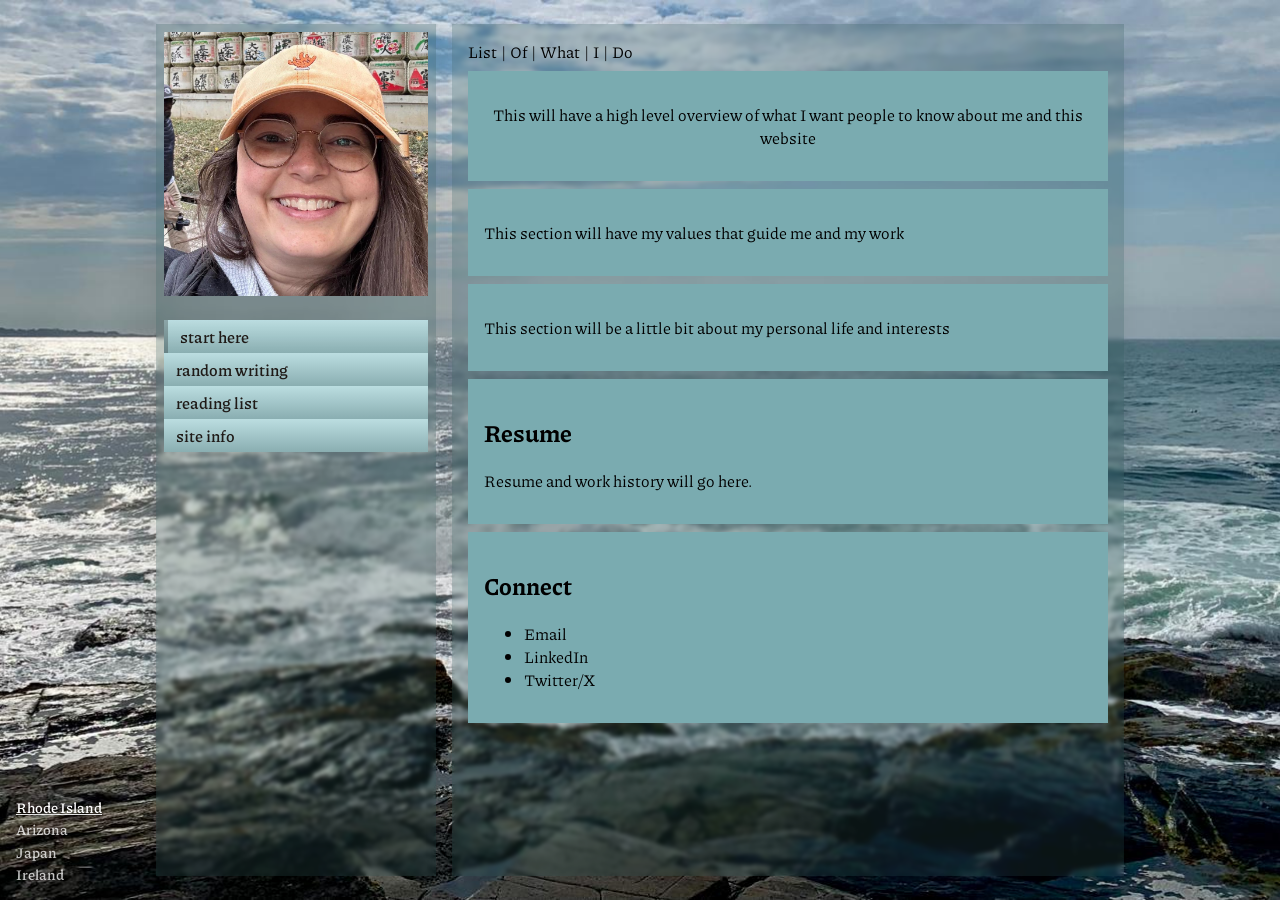
<file: index.html>
<!DOCTYPE html>
<html lang="en">
  <head>
    <meta charset="UTF-8" />
    <meta name="viewport" content="width=device-width, initial-scale=1.0" />
    <title>Sophia McConnell</title>
    <link rel="icon" id="favicon" href="data:image/svg+xml,<svg xmlns='http://www.w3.org/2000/svg' viewBox='0 0 100 100'><text y='.9em' font-size='90'>🌊</text></svg>" />
    <link rel="preconnect" href="https://fonts.googleapis.com" />
    <link rel="preconnect" href="https://fonts.gstatic.com" crossorigin />
    <link href="https://fonts.googleapis.com/css2?family=Piazzolla:ital,opsz,wght@0,8..30,300..900;1,8..30,300..900&display=swap" rel="stylesheet" />
    <link rel="stylesheet" href="style.css" />
  </head>
  <body>
    <script src="js/theme.js"></script>
    <div id="theme-overlay"></div>
    <div id="dolphin">🐬</div>
    <div id="snake">🐍</div>
    <div class="layout">
      <aside class="sidebar">
        <header>
          <img src="assets/images/headshot_photo.jpeg" alt="Sophia McConnell" />
        </header>
        <nav aria-label="Primary">
          <ul>
            <li>
              <a href="#" class="nav-header" data-section="start-here"
                >start here</a
              >
            </li>
            <li>
              <a href="#" class="nav-sub" data-section="random-writing"
                >random writing</a
              >
            </li>
            <li>
              <a href="#" class="nav-sub" data-section="reading-list"
                >reading list</a
              >
            </li>
            <li>
              <a href="#" class="nav-sub" data-section="site-info"
                >site info</a
              >
            </li>
          </ul>
        </nav>
      </aside>
      <main>
        <!-- ======================== START HERE PAGE ========================== -->
        <section id="start-here" class="start-here-layout">
          <nav class="start-nav" aria-label="Start Here Quick Links">
            <ul>
              <li><a href="javascript:void(0)">List</a></li>
              <li><span>|</span></li>
              <li><a href="javascript:void(0)">Of</a></li>
              <li><span>|</span></li>
              <li><a href="javascript:void(0)">What</a></li>
              <li><span>|</span></li>
              <li><a href="javascript:void(0)">I</a></li>
              <li><span>|</span></li>
              <li><a href="javascript:void(0)">Do</a></li>
            </ul>
          </nav>
          <div class="start-intro card">
            <p>
              This will have a high level overview of what I want people to know
              about me and this website
            </p>
          </div>
          <div class="card">
            <p>
              This section will have my values that guide me and my work
            </p>
          </div>
          <div class="card">
            <p>
              This section will be a little bit about my personal life and
              interests
            </p>
          </div>
          <div class="card">
            <h2>Resume</h2>
            <p>
              Resume and work history will go here.
            </p>
          </div>
          <div class="card">
            <h2>Connect</h2>
            <ul>
              <li>Email</li>
              <li>LinkedIn</li>
              <li>Twitter/X</li>
            </ul>
          </div>
        </section>
        <section id="random-writing" class="hidden post-index-layout">
          <a class="post-card card" href="posts/mandarin-seasons.html">
            <span class="post-meta">April 2026</span>
            <h2 class="post-title">Mandarin characters for the seasons</h2>
            <p class="post-desc">Four characters, each a small theory of a season.</p>
          </a>
        </section>
        <section id="reading-list" class="hidden card">
          <h1>Reading List</h1>
          <h2>2026</h2>
          <ul>
            <li><a href="https://www.thriftbooks.com/w/sam-walton-made-in-america-by-sam-walton-john-huey/253711/?resultid=6e76dca4-f247-4623-abb2-28ba433aca56#edition=2142716&idiq=6075499" target="_blank">Sam Walton: Made in America</a></li>
          </ul>
          <h2>2025</h2>
          <ul>
            <li><a href="https://www.thriftbooks.com/w/atomic-habits-an-easy--proven-way-to-build-good-habits--break-bad-ones_james-clear/19493521/?resultid=1ff40f88-7bc0-4080-b428-f48da51168ec#edition=20707871&idiq=30011917" target="_blank">Atomic Habits</a></li>
            <li><a href="https://www.thriftbooks.com/w/so-good-they-cant-ignore-you-why-skills-trump-passion-in-the-quest-for-work-you-love_cal-newport/323231/?resultid=ec074b6d-36e4-49c2-bd5e-d216b1a62537#edition=20602821&idiq=45175486" target="_blank">So Good They Can't Ignore You</a></li>
            <li><a href="https://www.thriftbooks.com/w/the-elements-of-eloquence-secrets-of-the-perfect-turn-of-phrase/9158620/?resultid=465f9572-30e0-4b3f-8c1a-dca1c60c0ab4#edition=8452178&idiq=6805666" target="_blank">The Elements of Eloquence: Secrets of the Perfect Turn of Phrase</a></li>
            <li><a href="https://www.thriftbooks.com/w/crossing-the-chasm-marketing-and-selling-high-tech-products-to-mainstream-customers_geoffrey-a-moore/246683/?resultid=a55cdada-ba8d-48cb-aacf-89fb0d6069f3#edition=2709732&idiq=2902363" target="_blank">Crossing the Chasm: Marketing and Selling Disruptive Products to Mainstream Customers</a></li>
          </ul>
        </section>
        <section id="site-info" class="hidden card">
          <h1>Site Info</h1>
          <p>
            This site is a home for my work, writing, and interests, and this
            section will eventually explain what it includes and how it was
            built.
          </p>
        </section>
      </main>
    </div>

    <!-- Location switcher — fixed to bottom-left corner -->
    <nav class="location-switcher" aria-label="Location themes">
      <button data-theme="theme-rhode-island">Rhode Island</button>
      <button data-theme="theme-arizona">Arizona</button>
      <button data-theme="theme-japan">Japan</button>
      <button data-theme="theme-ireland">Ireland</button>
    </nav>

    <script src="js/main.js"></script>
  </body>
</html>
</file>
<file: style.css>
/* ── Theme variables ───────────────────────────────────────────────────────
   Each theme defines these four properties. The defaults below are the
   fallback when no theme is active (plain green, no photo).
   ───────────────────────────────────────────────────────────────────────── */
:root {
  --bg-color:       #7a9e7e;
  --bg-image:       none;
  --panel-bg:       #cab49b40;
  --card-bg:        #cab49b;
  --nav-sub-bg:     #e8c9a0;
  --nav-sub-hover:  #d4a87a;
  --nav-sub-active: #c1583a;
}

/* Rhode Island — coastal greens/blues */
body.theme-rhode-island {
  --bg-color:         #3a6b6e;
  --bg-image:         url("assets/images/bg-rhode-island.jpeg");
  --panel-bg:         #2b4f5240;
  --card-bg:          #7aabb0;
  --nav-sub-bg:       #a8d4d8;
  --nav-sub-hover:    #84bcc2;
  --nav-sub-active:   #2b6b72;
}

/* Arizona — warm desert */
body.theme-arizona {
  --bg-color:         #b5651d;
  --bg-image:         url("assets/images/bg-arizona.jpeg");
  --panel-bg:         #6b2d0040;
  --card-bg:          #d4956a;
  --nav-sub-bg:       #e8c4a0;
  --nav-sub-hover:    #d4a87a;
  --nav-sub-active:   #a0430f;
}

/* Japan — soft cherry blossom */
body.theme-japan {
  --bg-color:         #6b5b6e;
  --bg-image:         url("assets/images/bg-japan.jpeg");
  --panel-bg:         #3d2b4040;
  --card-bg:          #c8a8c0;
  --nav-sub-bg:       #e8cce0;
  --nav-sub-hover:    #d4a8c4;
  --nav-sub-active:   #8b5a7a;
}

/* Ireland — deep greens */
body.theme-ireland {
  --bg-color:         #2d5a27;
  --bg-image:         url("assets/images/bg-ireland.jpeg");
  --panel-bg:         #1a3d1640;
  --card-bg:          #6a9e62;
  --nav-sub-bg:       #b0d4a8;
  --nav-sub-hover:    #8cbc82;
  --nav-sub-active:   #2d6b24;
}

/* ── Reset ─────────────────────────────────────────────────────────────── */
* {
  box-sizing: border-box;
}

.hidden {
  display: none !important;
}

a,
a:visited,
a:hover,
a:active {
  color: inherit;
}

html,
body {
  height: 100%;
  margin: 0;
  overflow: hidden; /* page itself never scrolls — panels handle their own scroll */
}

/* ── Body / background ─────────────────────────────────────────────────── */
body {
  font-family: 'Piazzolla', serif;
  background-color: var(--bg-color);
  background-image: var(--bg-image);
  background-attachment: fixed;
  background-size: cover;
  background-position: center;
  background-repeat: no-repeat;
  transition: background-color 0.3s ease;
}

/* ── Layout ────────────────────────────────────────────────────────────── */
.layout {
  display: flex;
  max-width: 1000px;
  height: 100vh;        /* exactly fills the viewport — no more, no less */
  margin: 0 auto;
  padding: 1.5rem 1rem; /* breathing room around the panels */
  gap: 1rem;
}

/* ── Sidebar ───────────────────────────────────────────────────────────── */
.sidebar {
  width: 280px;
  overflow-y: auto;   /* sidebar can scroll internally if nav items overflow */
  padding: 0.5rem;
  background: var(--panel-bg);
  backdrop-filter: blur(2px);
  box-shadow: 0 10px 30px rgba(0, 0, 0, 0.08);
  transition: background 0.4s ease;
}

.sidebar header {
  margin-bottom: 1.5rem;
}

.sidebar header img {
  display: block;
  width: 100%;
  aspect-ratio: 1 / 1;
  object-fit: cover;
  max-width: 100%;
}

.sidebar nav ul {
  list-style: none;
  margin: 0;
  padding: 0;
}

.sidebar nav a {
  display: block;
  width: 100%;
  padding: 5px 12px;
  text-decoration: none;
  color: #1f1a17;
  cursor: pointer;
  font-weight: 600;
  background-color: var(--nav-sub-bg);
  background-image: linear-gradient(
    to bottom,
    rgba(255, 255, 255, 0.22),
    rgba(0, 0, 0, 0.18)
  );
  transition: background-color 0.4s ease;
}

.sidebar nav a:hover {
  background-color: var(--nav-sub-hover);
  background-image: linear-gradient(
    to bottom,
    rgba(255, 255, 255, 0.12),
    rgba(0, 0, 0, 0.25)
  );
}

.nav-header.active,
.nav-sub.active {
  border-left: 4px solid rgba(0, 0, 0, 0.25);
}

/* ── Main content panel ────────────────────────────────────────────────── */
main {
  flex: 1;
  overflow-y: auto;   /* scrolls only when content is taller than the panel */
  padding: 1rem;
  background: var(--panel-bg);
  backdrop-filter: blur(2px);
  box-shadow: 0 10px 30px rgba(0, 0, 0, 0.08);
  transition: background 0.4s ease;
}

.card {
  background: var(--card-bg);
  padding: 1rem;
  transition: background-color 0.4s ease;
}

.card h1:first-child {
  margin-top: 0;
}

.start-here-layout:not(.hidden) {
  display: flex;
  flex-direction: column;
  gap: 0.5rem;
}

.start-nav ul {
  display: flex;
  flex-wrap: wrap;
  gap: 0.25rem;
  list-style: none;
  margin: 0;
  padding: 0;
}

.start-nav a {
  color: inherit;
  text-decoration: none;
}

#reading-list ul {
  list-style: none;
  padding: 0;
  margin: 0;
}

.start-intro {
  max-width: 42rem;
  text-align: center;
  align-self: center;
}

/* ── Post index (random writing section) ──────────────────────────────── */
.post-index-layout:not(.hidden) {
  display: flex;
  flex-direction: column;
  gap: 0.5rem;
}

.post-card {
  display: block;
  text-decoration: none;
  transition: filter 0.2s ease;
}

.post-card:hover {
  filter: brightness(1.06);
}

.post-meta {
  display: block;
  font-size: 0.8rem;
  opacity: 0.65;
  margin-bottom: 0.2rem;
}

.post-title {
  margin: 0 0 0.3rem;
  font-size: 1.15rem;
}

.post-desc {
  margin: 0;
  font-size: 0.95rem;
  font-style: italic;
  opacity: 0.85;
}

/* ── Post page (individual post layout) ───────────────────────────────── */
.post-page {
  max-width: 640px;
  margin: 2rem auto;
  padding: 2rem;
  background: var(--card-bg);
  box-shadow: 0 10px 30px rgba(0, 0, 0, 0.08);
  transition: background-color 0.4s ease;
}

.post-back {
  display: inline-block;
  font-size: 0.9rem;
  font-weight: 600;
  text-decoration: none;
  margin-bottom: 1.5rem;
  opacity: 0.75;
  transition: opacity 0.2s ease;
}

.post-back:hover {
  opacity: 1;
}

.post-page article h1 {
  margin-top: 0.25rem;
  margin-bottom: 0.25rem;
}

.post-page article time {
  font-size: 0.85rem;
  opacity: 0.65;
  display: block;
  margin-bottom: 1.5rem;
}

.post-page article p {
  line-height: 1.7;
}

/* ── Theme crossfade overlay ───────────────────────────────────────────── */
#theme-overlay {
  position: fixed;
  inset: 0;
  z-index: 1000;
  background-size: cover;
  background-position: center;
  background-attachment: fixed;
  background-repeat: no-repeat;
  opacity: 0;
  transition: opacity 0.3s ease;
  pointer-events: none;
}

/* ── Location switcher ─────────────────────────────────────────────────── */
.location-switcher {
  position: fixed;
  bottom: 1rem;
  left: 1rem;
  display: flex;
  flex-direction: column;
  gap: 0.15rem;
  z-index: 100;
}

.location-switcher button {
  background: none;
  border: none;
  padding: 0;
  font-family: inherit;
  font-size: 0.9rem;
  font-weight: 600;
  color: #fff;
  text-shadow: 0 1px 3px rgba(0, 0, 0, 0.6);
  cursor: pointer;
  text-align: left;
  transition: opacity 0.2s ease;
  opacity: 0.75;
}

.location-switcher button:hover {
  opacity: 1;
}

.location-switcher button.active {
  opacity: 1;
  text-decoration: underline;
}

/* ── Responsive ────────────────────────────────────────────────────────── */
@media (max-width: 767px) {
  html,
  body {
    overflow: auto; /* restore normal page scroll on mobile */
  }

  .layout {
    flex-direction: column;
    height: auto;
    padding: 1rem 0.5rem;
  }

  .sidebar {
    width: 100%;
    height: auto;
    overflow-y: visible;
  }

  .sidebar header img {
    max-width: 220px;
  }

  main {
    flex: none;
    height: auto;
    overflow-y: visible;
    padding: 1.5rem;
  }

  .sidebar nav a {
    width: 100%;
  }

  .location-switcher {
    bottom: 0.5rem;
    left: 0.5rem;
  }
}

/* ── Dolphin easter egg ───────────────────────────────────────────────────── */
#dolphin {
  position: fixed;
  top: 1rem;
  left: 1rem;
  font-size: 2.5rem;
  opacity: 0;
  transition: opacity 0.5s ease;
  pointer-events: none;
  z-index: 1000;
}

#dolphin.visible {
  opacity: 1;
}

/* ── Snake easter egg ────────────────────────────────────────────────────── */
@keyframes slither {
  from { transform: translateX(-5rem); }
  to   { transform: translateX(100vw); }
}

#snake {
  position: fixed;
  bottom: 2rem;
  left: 0;
  font-size: 2.5rem;
  pointer-events: none;
  z-index: 1000;
  transform: translateX(-5rem);
}

#snake.slithering {
  animation: slither 6s linear forwards;
}
</file>
